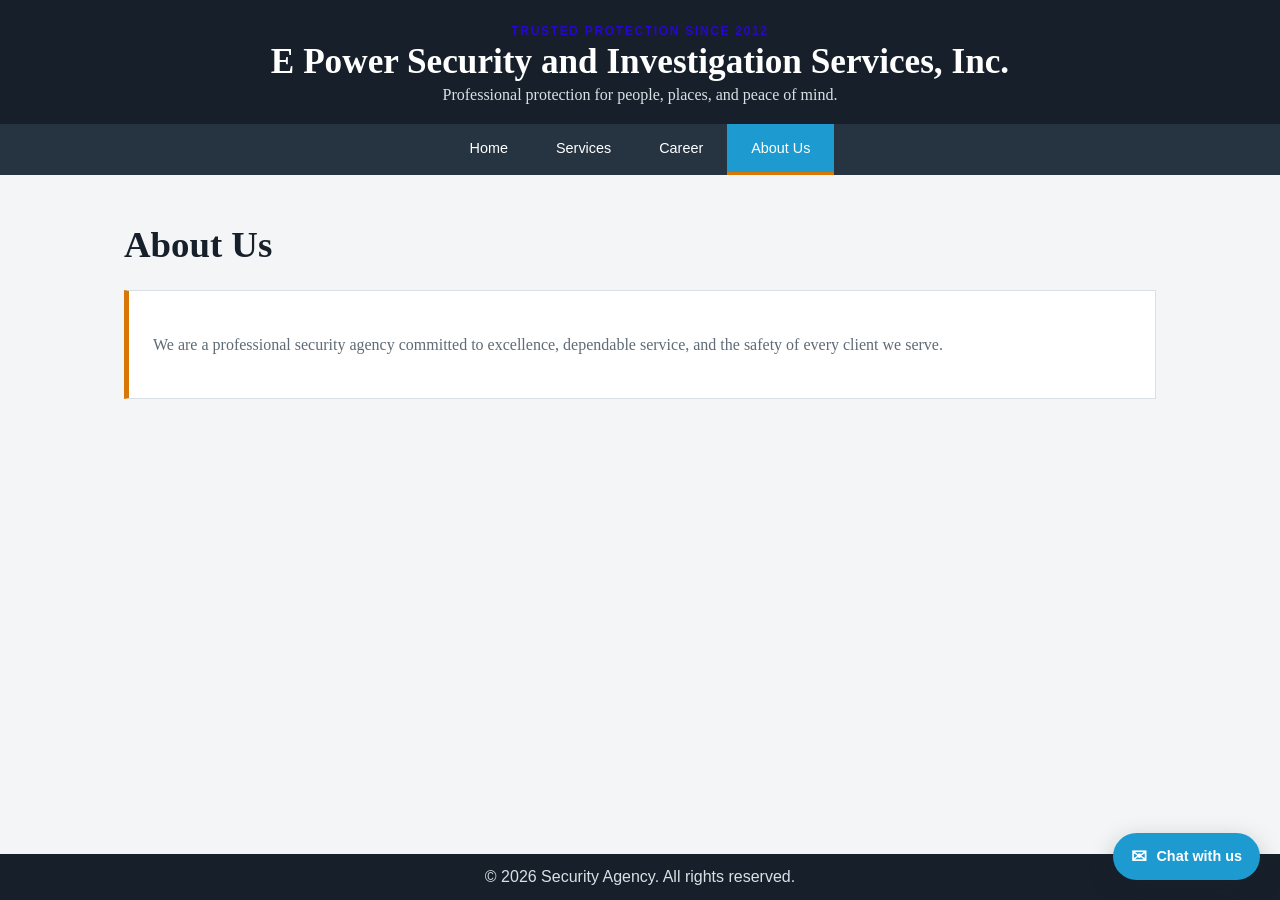
<file: about.html>
<!DOCTYPE html>
<html lang="en">
<head>
	<meta charset="UTF-8">
	<meta name="viewport" content="width=device-width, initial-scale=1.0, viewport-fit=cover">
	<title>Security Agency | About Us</title>
	<link rel="stylesheet" href="style.css">
</head>
<body>
<header><div class="site-header"><p class="eyebrow">Trusted protection since 2012</p><h1>E Power Security and Investigation Services, Inc.</h1><p>Professional protection for people, places, and peace of mind.</p></div></header>
<nav><a href="index.html">Home</a><a href="services.html">Services</a><a href="career.html">Career</a><div class="nav-dropdown"><span class="dropdown-toggle active">About Us</span><div class="dropdown-menu"><a href="organization.html">Organization</a><a href="contact.html">Contact Us</a></div></div></nav>
<main class="container"><h2>About Us</h2><div class="box"><p>We are a professional security agency committed to excellence, dependable service, and the safety of every client we serve.</p></div></main>
<footer><p>&copy; 2026 Security Agency. All rights reserved.</p></footer>
<script src="chatbot.js"></script>
</body>
</html>
</file>
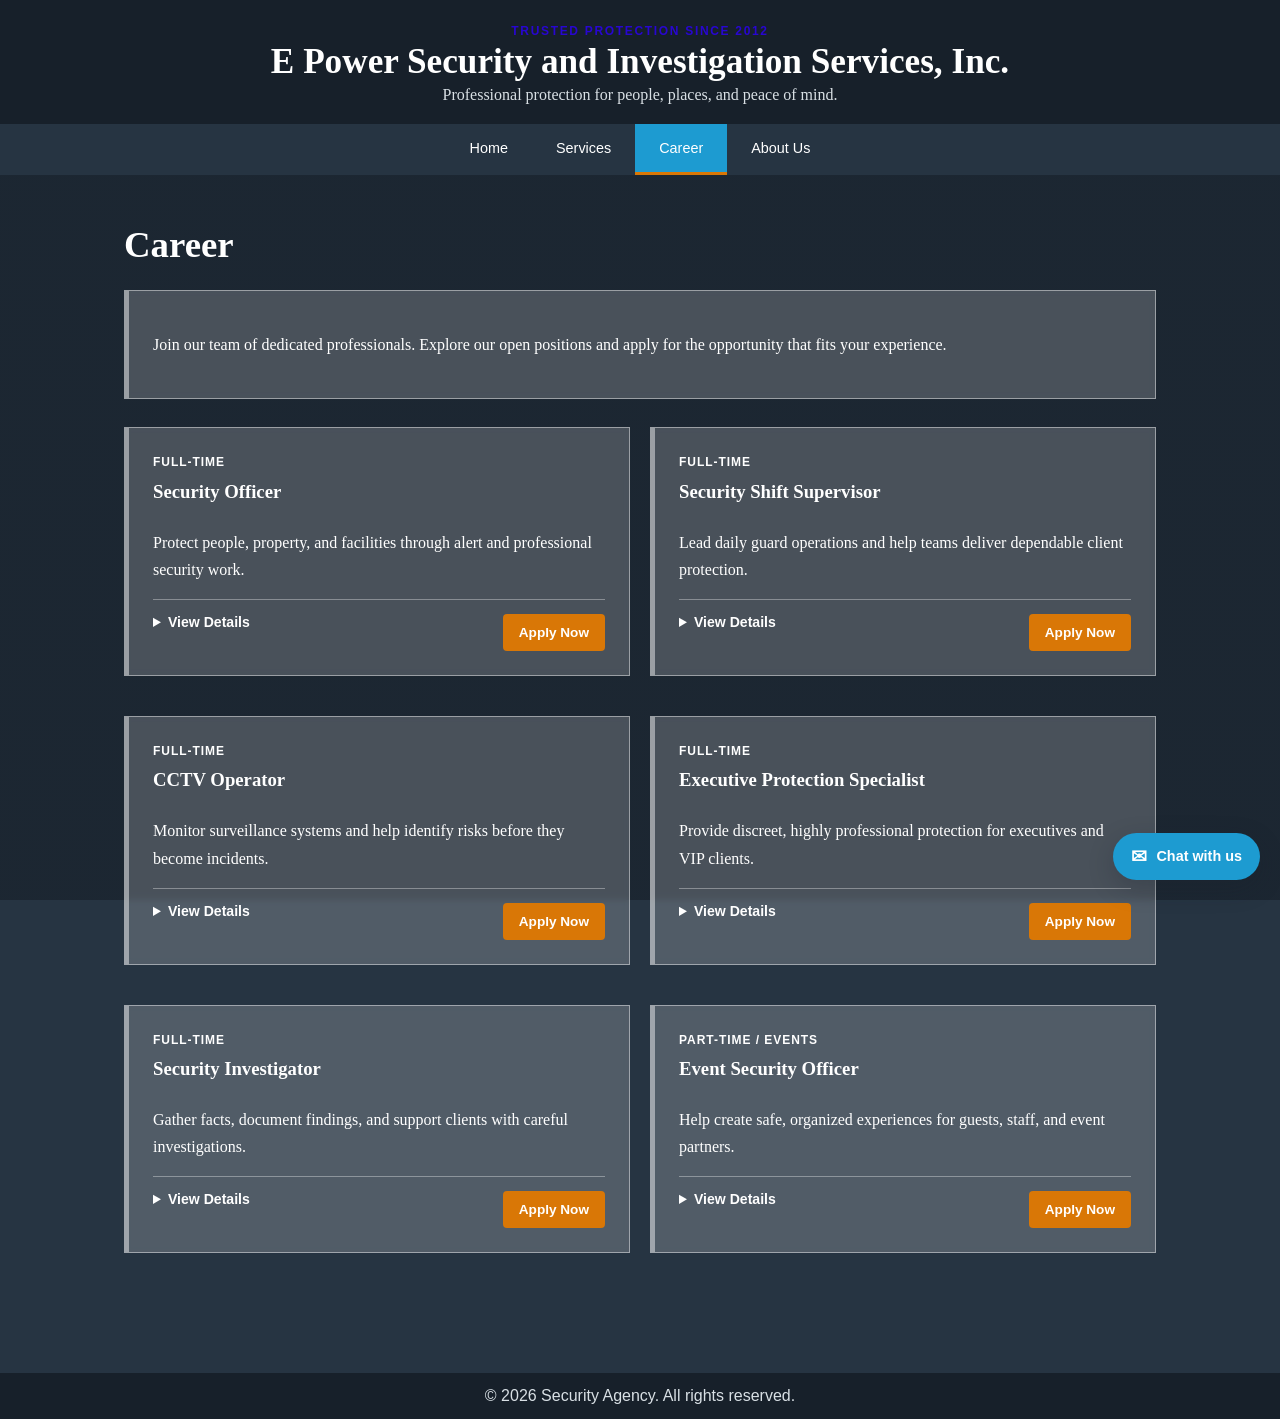
<file: career.html>
<!DOCTYPE html>
<html lang="en">
<head>
	<meta charset="UTF-8">
	<meta name="viewport" content="width=device-width, initial-scale=1.0, viewport-fit=cover">
	<title>Security Agency | Career</title>
	<link rel="stylesheet" href="style.css">
</head>
<body class="career-page">
<header><div class="site-header"><p class="eyebrow">Trusted protection since 2012</p><h1>E Power Security and Investigation Services, Inc.</h1><p>Professional protection for people, places, and peace of mind.</p></div></header>
<nav><a href="index.html">Home</a><a href="services.html">Services</a><a class="active" href="career.html">Career</a><div class="nav-dropdown"><span class="dropdown-toggle">About Us</span><div class="dropdown-menu"><a href="organization.html">Organization</a><a href="contact.html">Contact Us</a></div></div></nav>
<main class="container">
	<h2>Career</h2>
	<div class="box career-intro"><p>Join our team of dedicated professionals. Explore our open positions and apply for the opportunity that fits your experience.</p></div>
	<div class="jobs-grid">
		<article class="box job-card">
			<p class="job-type">Full-time</p>
			<h3>Security Officer</h3>
			<p>Protect people, property, and facilities through alert and professional security work.</p>
			<div class="job-actions"><details><summary>View Details</summary><div class="job-details"><p><strong>Responsibilities:</strong> Patrol assigned areas, monitor access points, write incident reports, and respond to security concerns.</p><p><strong>Requirements:</strong> High school diploma, good communication skills, and a willingness to work rotating shifts.</p></div></details><a class="apply-button" href="contact.html?position=Security%20Officer">Apply Now</a></div>
		</article>
		<article class="box job-card">
			<p class="job-type">Full-time</p>
			<h3>Security Shift Supervisor</h3>
			<p>Lead daily guard operations and help teams deliver dependable client protection.</p>
			<div class="job-actions"><details><summary>View Details</summary><div class="job-details"><p><strong>Responsibilities:</strong> Coordinate officers, conduct site inspections, manage shift handovers, and report incidents to management.</p><p><strong>Requirements:</strong> Two years of security experience, leadership skills, and strong written communication.</p></div></details><a class="apply-button" href="contact.html?position=Security%20Shift%20Supervisor">Apply Now</a></div>
		</article>
		<article class="box job-card">
			<p class="job-type">Full-time</p>
			<h3>CCTV Operator</h3>
			<p>Monitor surveillance systems and help identify risks before they become incidents.</p>
			<div class="job-actions"><details><summary>View Details</summary><div class="job-details"><p><strong>Responsibilities:</strong> Observe camera feeds, document activity, escalate alerts, and maintain accurate monitoring logs.</p><p><strong>Requirements:</strong> Computer literacy, strong attention to detail, and the ability to remain focused during extended shifts.</p></div></details><a class="apply-button" href="contact.html?position=CCTV%20Operator">Apply Now</a></div>
		</article>
		<article class="box job-card">
			<p class="job-type">Full-time</p>
			<h3>Executive Protection Specialist</h3>
			<p>Provide discreet, highly professional protection for executives and VIP clients.</p>
			<div class="job-actions"><details><summary>View Details</summary><div class="job-details"><p><strong>Responsibilities:</strong> Support protection planning, conduct advance checks, coordinate movement, and maintain client confidentiality.</p><p><strong>Requirements:</strong> Relevant protection experience, physical fitness, sound judgment, and a professional presentation.</p></div></details><a class="apply-button" href="contact.html?position=Executive%20Protection%20Specialist">Apply Now</a></div>
		</article>
		<article class="box job-card">
			<p class="job-type">Full-time</p>
			<h3>Security Investigator</h3>
			<p>Gather facts, document findings, and support clients with careful investigations.</p>
			<div class="job-actions"><details><summary>View Details</summary><div class="job-details"><p><strong>Responsibilities:</strong> Conduct interviews, review records, prepare reports, and preserve confidential information.</p><p><strong>Requirements:</strong> Investigation experience, analytical thinking, professional integrity, and excellent report-writing skills.</p></div></details><a class="apply-button" href="contact.html?position=Security%20Investigator">Apply Now</a></div>
		</article>
		<article class="box job-card">
			<p class="job-type">Part-time / Events</p>
			<h3>Event Security Officer</h3>
			<p>Help create safe, organized experiences for guests, staff, and event partners.</p>
			<div class="job-actions"><details><summary>View Details</summary><div class="job-details"><p><strong>Responsibilities:</strong> Manage entrances, assist with crowd movement, enforce event policies, and respond calmly to issues.</p><p><strong>Requirements:</strong> Customer-service mindset, reliable availability, teamwork, and the ability to stand for extended periods.</p></div></details><a class="apply-button" href="contact.html?position=Event%20Security%20Officer">Apply Now</a></div>
		</article>
	</div>
</main>
<footer><p>&copy; 2026 Security Agency. All rights reserved.</p></footer>
<script src="chatbot.js"></script>
</body>
</html>
</file>
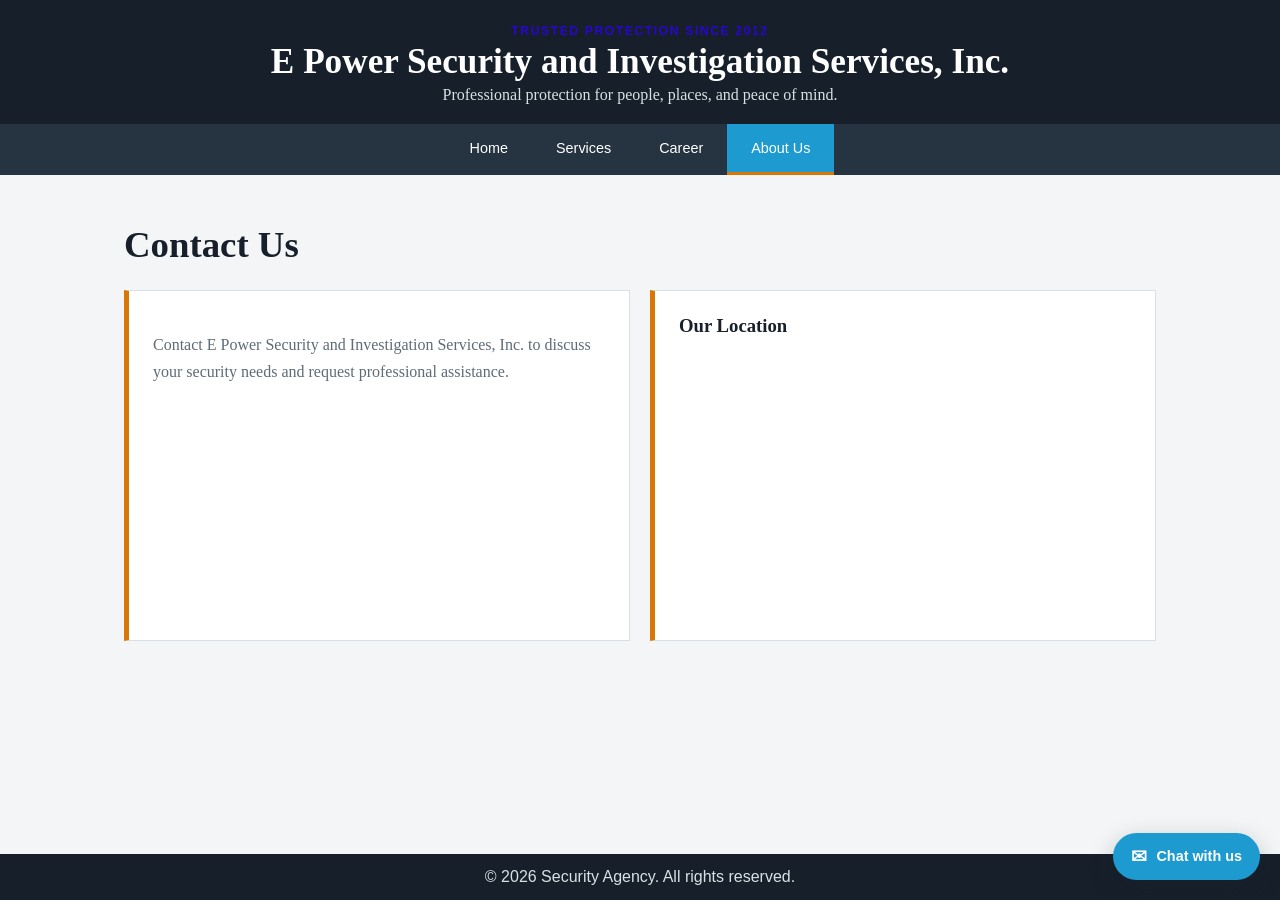
<file: contact.html>
<!DOCTYPE html>
<html lang="en">
<head>
	<meta charset="UTF-8">
	<meta name="viewport" content="width=device-width, initial-scale=1.0, viewport-fit=cover">
	<title>Security Agency | Contact Us</title>
	<link rel="stylesheet" href="style.css">
</head>
<body>
<header><div class="site-header"><p class="eyebrow">Trusted protection since 2012</p><h1>E Power Security and Investigation Services, Inc.</h1><p>Professional protection for people, places, and peace of mind.</p></div></header>
<nav><a href="index.html">Home</a><a href="services.html">Services</a><a href="career.html">Career</a><div class="nav-dropdown"><span class="dropdown-toggle active">About Us</span><div class="dropdown-menu"><a href="organization.html">Organization</a><a class="active" href="contact.html">Contact Us</a></div></div></nav>
<main class="container"><h2>Contact Us</h2><div class="flex-row contact-layout"><div class="box"><p>Contact E Power Security and Investigation Services, Inc. to discuss your security needs and request professional assistance.</p></div><div class="box map-box"><h3>Our Location</h3><iframe title="E Power Security and Investigation Services location on Google Maps" src="https://www.google.com/maps?q=E+Power+Security+and+Investigation+Services%2C+Inc.&output=embed" loading="lazy" referrerpolicy="no-referrer-when-downgrade"></iframe></div></div></main>
<footer><p>&copy; 2026 Security Agency. All rights reserved.</p></footer>
<script src="chatbot.js"></script>
</body>
</html>
</file>
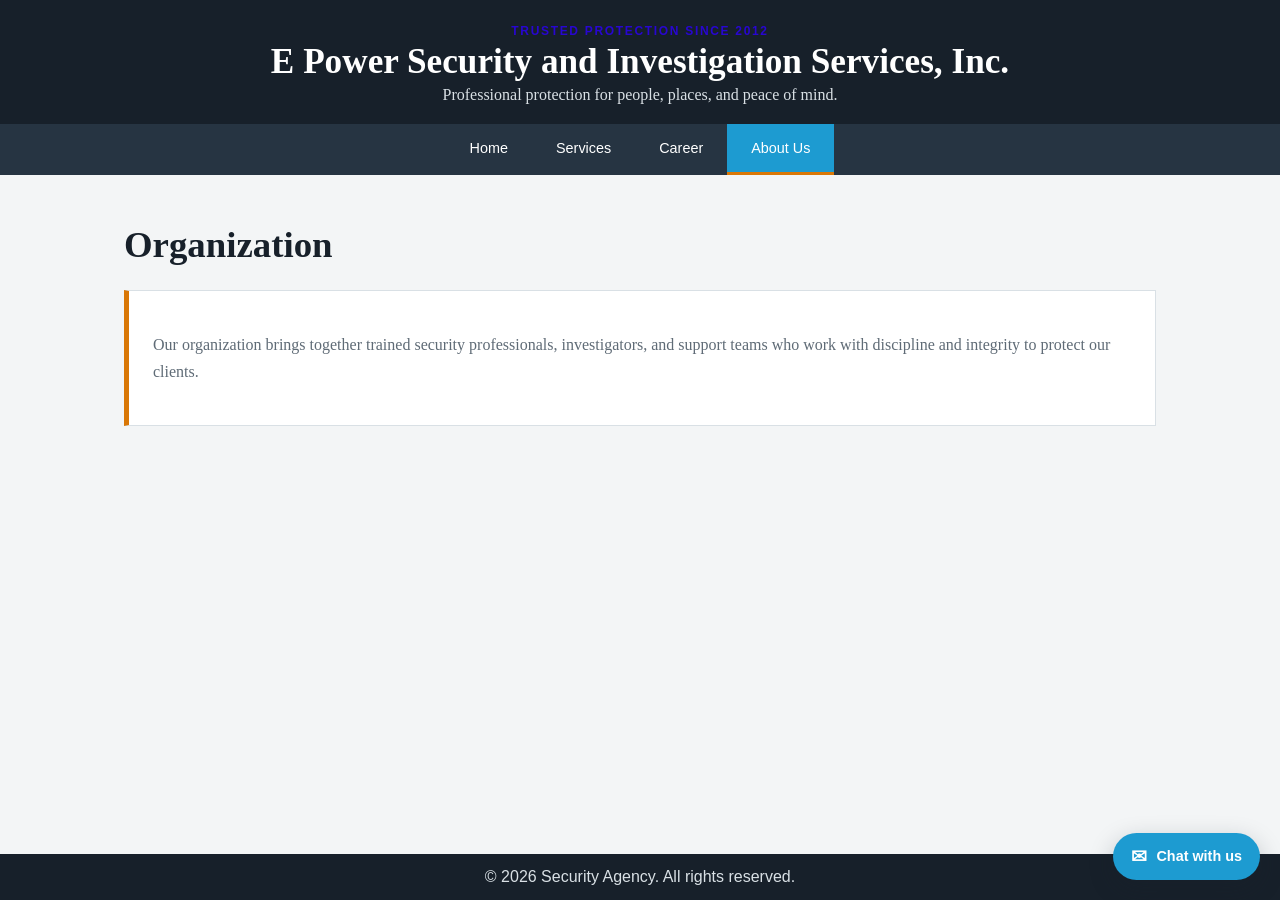
<file: organization.html>
<!DOCTYPE html>
<html lang="en">
<head>
	<meta charset="UTF-8">
	<meta name="viewport" content="width=device-width, initial-scale=1.0, viewport-fit=cover">
	<title>Security Agency | Organization</title>
	<link rel="stylesheet" href="style.css">
</head>
<body>
<header><div class="site-header"><p class="eyebrow">Trusted protection since 2012</p><h1>E Power Security and Investigation Services, Inc.</h1><p>Professional protection for people, places, and peace of mind.</p></div></header>
<nav><a href="index.html">Home</a><a href="services.html">Services</a><a href="career.html">Career</a><div class="nav-dropdown"><span class="dropdown-toggle active">About Us</span><div class="dropdown-menu"><a class="active" href="organization.html">Organization</a><a href="contact.html">Contact Us</a></div></div></nav>
<main class="container"><h2>Organization</h2><div class="box"><p>Our organization brings together trained security professionals, investigators, and support teams who work with discipline and integrity to protect our clients.</p></div></main>
<footer><p>&copy; 2026 Security Agency. All rights reserved.</p></footer>
<script src="chatbot.js"></script>
</body>
</html>
</file>
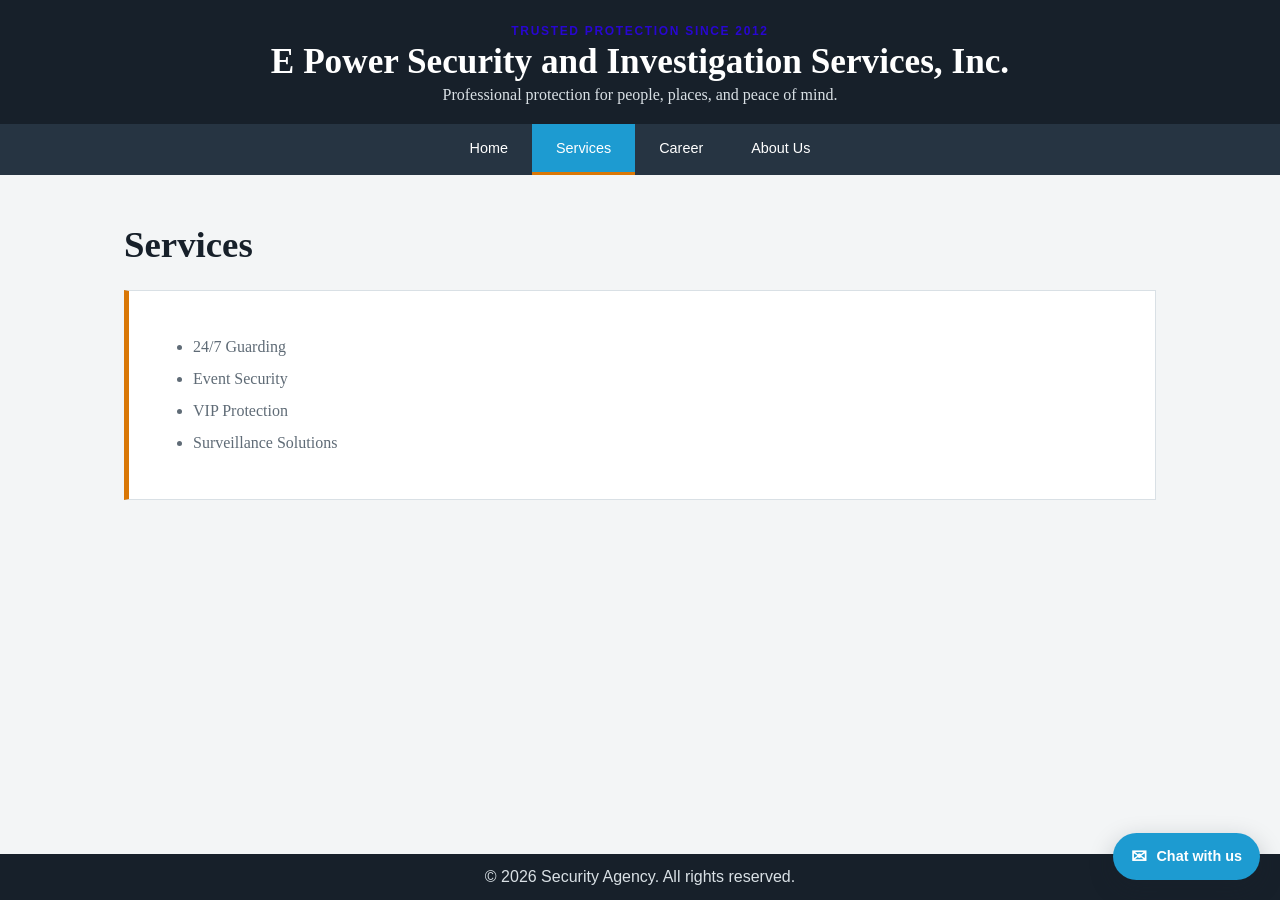
<file: services.html>
<!DOCTYPE html>
<html lang="en">
<head>
	<meta charset="UTF-8">
	<meta name="viewport" content="width=device-width, initial-scale=1.0, viewport-fit=cover">
	<title>Security Agency | Services</title>
	<link rel="stylesheet" href="style.css">
</head>
<body>
<header><div class="site-header"><p class="eyebrow">Trusted protection since 2012</p><h1>E Power Security and Investigation Services, Inc.</h1><p>Professional protection for people, places, and peace of mind.</p></div></header>
<nav><a href="index.html">Home</a><a class="active" href="services.html">Services</a><a href="career.html">Career</a><div class="nav-dropdown"><span class="dropdown-toggle">About Us</span><div class="dropdown-menu"><a href="organization.html">Organization</a><a href="contact.html">Contact Us</a></div></div></nav>
<main class="container"><h2>Services</h2><div class="box"><ul><li>24/7 Guarding</li><li>Event Security</li><li>VIP Protection</li><li>Surveillance Solutions</li></ul></div></main>
<footer><p>&copy; 2026 Security Agency. All rights reserved.</p></footer>
<script src="chatbot.js"></script>
</body>
</html>
</file>
<file: style.css>
:root { --ink: #17202a; --muted: #5f6b76; --accent: #d97706; --surface: #ffffff; --line: #d9e0e5; }
* { box-sizing: border-box; }
html { min-height: 100%; overflow-y: scroll; }
body { background: #f3f5f6; color: var(--ink); display: flex; flex-direction: column; font-family: Georgia, 'Times New Roman', serif; margin: 0; min-height: 100vh; overflow-y: auto; }
.career-page { background-color: #263442; background-image: linear-gradient(rgba(23, 32, 42, .68), rgba(23, 32, 42, .68)), url("https://images.unsplash.com/photo-1580894732444-8ecded7900cd?auto=format&fit=crop&w=1800&q=85"); background-position: center; background-size: cover; background-attachment: fixed; }
.career-page h2 { color: #fff; }
.career-page .box { background: rgba(255, 255, 255, .2); border-color: rgba(255, 255, 255, .45); backdrop-filter: blur(3px); }
.career-page .box p { color: #fff; }
.career-page .career-intro { margin-bottom: 28px; }
.jobs-grid { display: grid; gap: 20px; grid-template-columns: repeat(2, minmax(0, 1fr)); }
.job-card { display: flex; flex-direction: column; margin: 0; }
.job-card .job-type { color: #fcd34d; font-family: Arial, sans-serif; font-size: .75rem; font-weight: bold; letter-spacing: .08em; margin: 0 0 8px; text-transform: uppercase; }
.job-card h3 { color: #fff; margin: 0 0 10px; }
.job-actions { align-items: flex-start; border-top: 1px solid rgba(255, 255, 255, .35); display: flex; gap: 12px; margin-top: auto; padding-top: 14px; }
.job-card details { flex: 1; min-width: 0; }
.job-card summary { color: #fff; cursor: pointer; font-family: Arial, sans-serif; font-size: .88rem; font-weight: bold; list-style-position: inside; }
.job-details { padding-top: 10px; }
.job-details p { font-size: .9rem; margin: 0 0 10px; }
.job-details strong { color: #fff; }
.apply-button { background: var(--accent); border-radius: 4px; color: #fff; flex-shrink: 0; font: 700 .85rem Arial, sans-serif; padding: 11px 16px; text-decoration: none; }
.apply-button:hover, .apply-button:focus-visible { background: #b45309; }
header { background: #17202a; color: #fff; padding: 24px 20px 20px; text-align: center; }
.site-header { margin: auto; max-width: 1200px; }
.site-header h1 { font-size: clamp(1.5rem, 3.4vw, 2.2rem); letter-spacing: 0; margin: 4px 0; }
.site-header p { color: #d9e0e5; margin: 0; }
.eyebrow { color: #2806d1 !important; font-family: Arial, sans-serif; font-size: .75rem; font-weight: bold; letter-spacing: 0.14em; text-transform: uppercase; }
nav { background: #263442; display: flex; flex-wrap: wrap; justify-content: center; }
nav a { border-bottom: 3px solid transparent; color: #fff; font-family: Arial, sans-serif; font-size: .9rem; padding: 16px 24px; text-decoration: none; }
nav a:hover, nav a.active { background: #1d9bd1; border-bottom-color: var(--accent); }
.nav-dropdown { position: relative; }
.dropdown-toggle { border-bottom: 3px solid transparent; color: #fff; cursor: default; display: block; font-family: Arial, sans-serif; font-size: .9rem; padding: 16px 24px; }
.dropdown-toggle:hover, .dropdown-toggle.active { background: #1d9bd1; border-bottom-color: var(--accent); }
.dropdown-menu { background: #263442; display: none; min-width: 180px; position: absolute; right: 0; top: 100%; z-index: 2; }
.nav-dropdown:hover .dropdown-menu, .nav-dropdown:focus-within .dropdown-menu { display: block; }
.dropdown-menu a { display: block; padding: 14px 18px; white-space: nowrap; }
.container { flex: 1; margin: auto; max-width: 1080px; padding: 48px 24px 100px; width: 100%; }
h2 { font-size: 2.3rem; margin: 0 0 24px; }
.home-gallery { margin: 0 0 28px; overflow: hidden; padding: 4px 4px 14px; }
.home-gallery::-webkit-scrollbar { display: none; }
.home-gallery-track { animation: home-slideshow 10s infinite; display: flex; width: 500%; }
.home-gallery:hover .home-gallery-track, .home-gallery:active .home-gallery-track { animation-play-state: paused; }
.home-gallery figure { background: var(--surface); border: 1px solid var(--line); flex: 0 0 20%; margin: 0; padding: 0 9px; }
.home-gallery img { -webkit-user-drag: none; display: block; height: 260px; object-fit: cover; user-select: none; width: 100%; }
@keyframes home-slideshow { 0%, 16% { transform: translateX(0); } 20%, 36% { transform: translateX(-20%); } 40%, 56% { transform: translateX(-40%); } 60%, 76% { transform: translateX(-60%); } 80%, 96% { transform: translateX(-80%); } 100% { transform: translateX(0); } }
.box { background: var(--surface); border: 1px solid var(--line); border-left: 5px solid var(--accent); margin-bottom: 20px; padding: 24px; }
.box h3 { margin-top: 0; }
.box p { color: var(--muted); line-height: 1.7; }
.box li { color: var(--muted); line-height: 2; }
.flex-row { display: flex; gap: 20px; }
.flex-row .box { flex: 1; }
.map-box { min-width: 0; }
.map-box h3 { margin-top: 0; }
.map-box iframe { border: 0; display: block; height: 260px; width: 100%; }
footer { background: #17202a; color: #d9e0e5; flex-shrink: 0; font-family: Arial, sans-serif; padding: 14px 20px; text-align: center; width: 100%; }
footer p { margin: 0; }
.sr-only { height: 1px; margin: -1px; overflow: hidden; position: absolute; width: 1px; clip: rect(0, 0, 0, 0); }
.chatbot { bottom: 20px; font-family: Arial, sans-serif; position: fixed; right: 20px; z-index: 10; }
.chatbot-launcher { align-items: center; background: #1d9bd1; border: 0; border-radius: 999px; box-shadow: 0 8px 24px rgba(23, 32, 42, .25); color: #fff; cursor: pointer; display: flex; font: 700 .9rem Arial, sans-serif; gap: 9px; padding: 14px 18px; }
.chatbot-launcher:hover, .chatbot-launcher:focus-visible { background: #167da9; }
.chatbot-launcher-icon { font-size: 1.2rem; line-height: 1; }
.chatbot-panel { background: #fff; border: 1px solid var(--line); border-radius: 8px; bottom: 64px; box-shadow: 0 12px 36px rgba(23, 32, 42, .25); overflow: hidden; position: absolute; right: 0; width: min(360px, calc(100vw - 40px)); }
.chatbot-header { align-items: center; background: #17202a; color: #fff; display: flex; justify-content: space-between; padding: 16px; }
.chatbot-header strong, .chatbot-header span { display: block; }
.chatbot-header strong { font-size: .98rem; }
.chatbot-header span { color: #d9e0e5; font-size: .75rem; margin-top: 4px; }
.chatbot-close { background: transparent; border: 0; color: #fff; cursor: pointer; font-size: 1.5rem; line-height: 1; padding: 2px 6px; }
.chatbot-messages { background: #f3f5f6; display: flex; flex-direction: column; gap: 10px; max-height: 280px; min-height: 170px; overflow-y: auto; padding: 16px; }
.chatbot-message { border-radius: 12px; font-size: .88rem; line-height: 1.45; max-width: 86%; padding: 10px 12px; }
.chatbot-message--agent { align-self: flex-start; background: #fff; border: 1px solid var(--line); color: var(--ink); }
.chatbot-message--visitor { align-self: flex-end; background: #1d9bd1; color: #fff; }
.chatbot-form { background: #fff; display: flex; gap: 8px; padding: 12px; }
.chatbot-form input { border: 1px solid var(--line); border-radius: 4px; color: var(--ink); flex: 1; font: .88rem Arial, sans-serif; min-width: 0; padding: 10px; }
.chatbot-form button { background: var(--accent); border: 0; border-radius: 4px; color: #fff; cursor: pointer; font: 700 .85rem Arial, sans-serif; padding: 0 14px; }
.chatbot-form button:hover, .chatbot-form button:focus-visible { background: #b45309; }
@media (max-width: 700px) { .flex-row { flex-direction: column; gap: 0; } .jobs-grid { grid-template-columns: 1fr; } nav a { flex: 1 0 50%; padding: 14px 10px; text-align: center; } }
@media (max-width: 420px) { .chatbot { bottom: 12px; right: 12px; } .chatbot-launcher { padding: 13px 15px; } }
</file>
